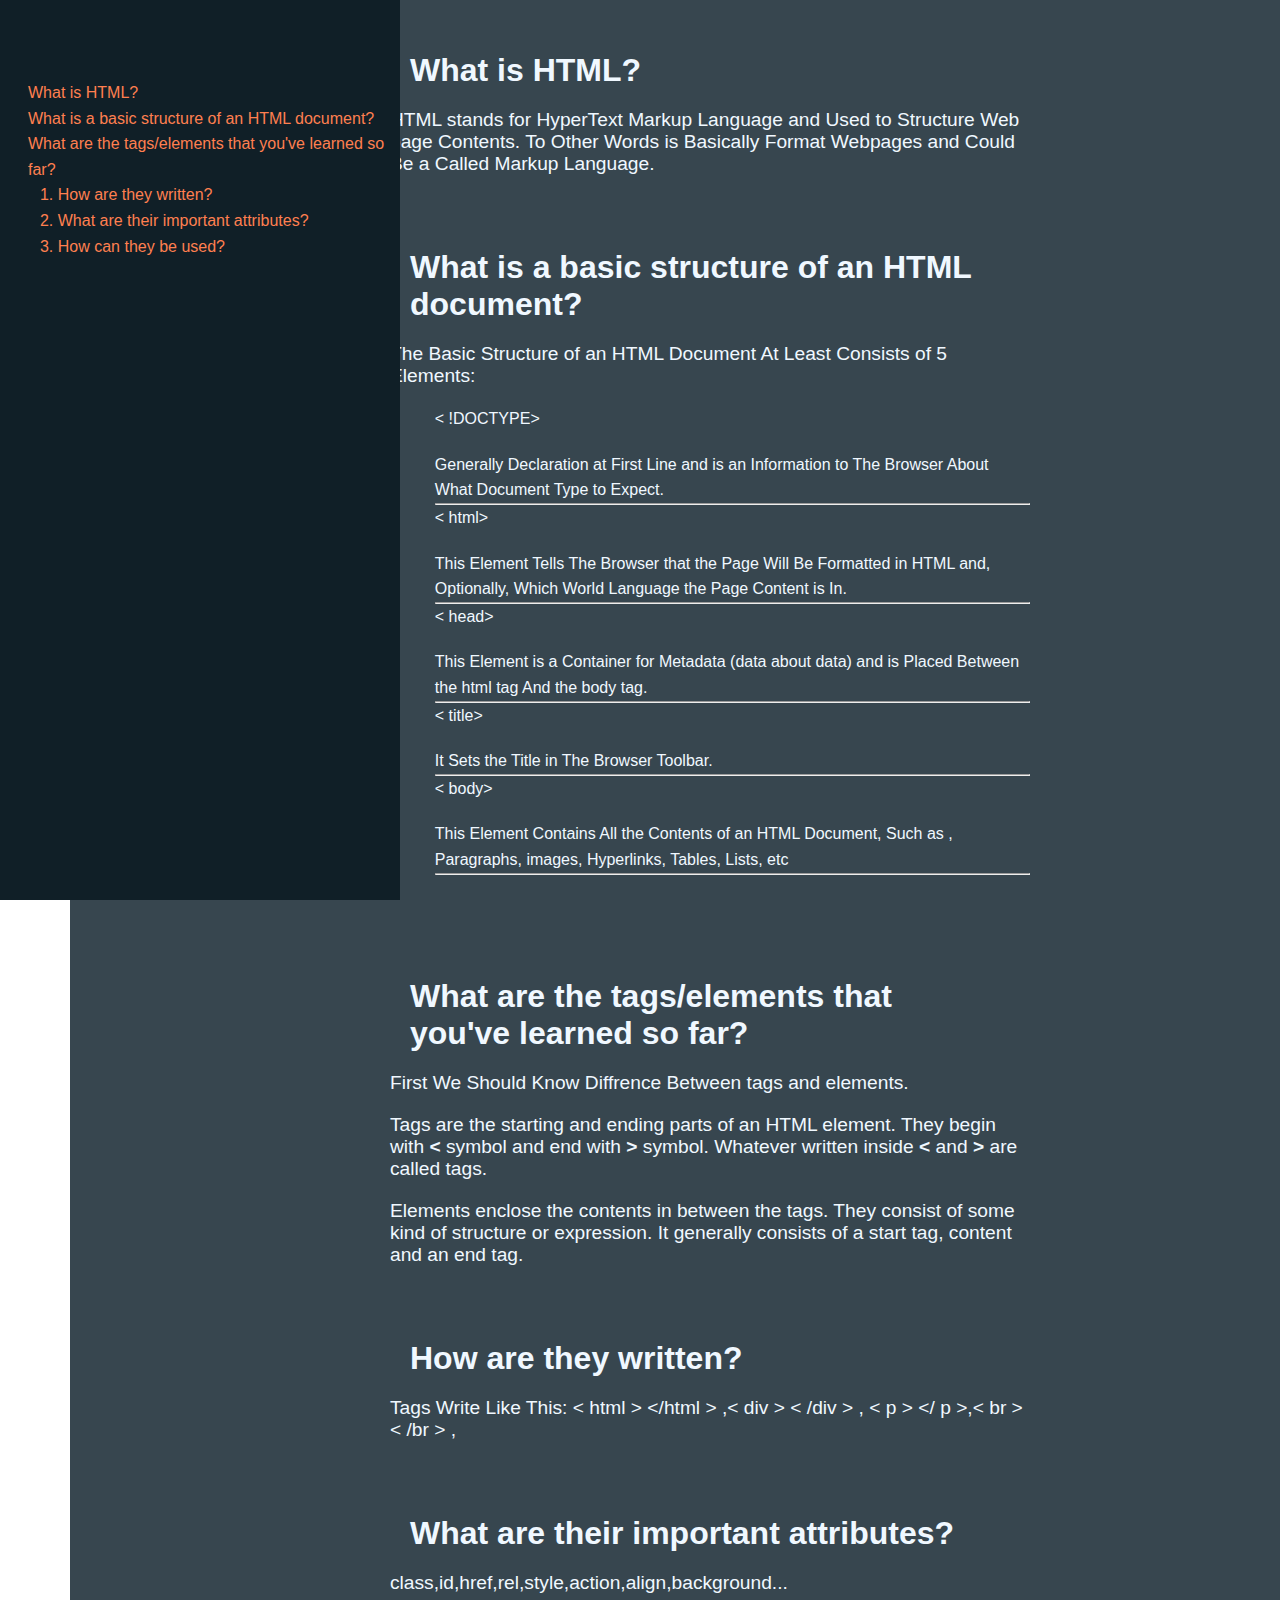
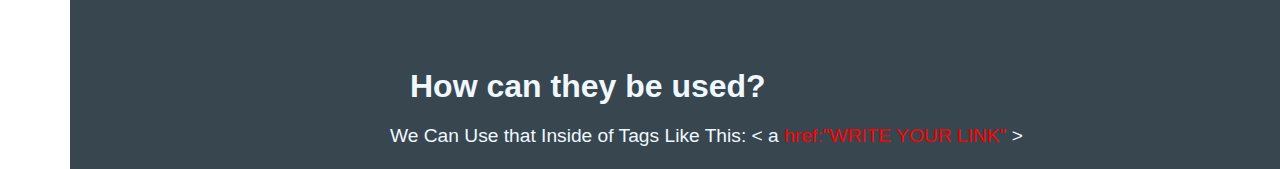
<file: index.html>
<!DOCTYPE html>
<html lang="en">
<head>
    <link rel="stylesheet" href="css/styles.css">
    <meta charset="UTF-8">
    <title>Technical Documentation Page</title>
</head>
<body>

    <header>
<div class="menu">
    <ul>
        
        <li><a href="#q1">What is HTML?</a></li>
        <li><a href="#q2">What is a basic structure of an HTML document?</a></li>
        <li><a href="#q3" onclick="">What are the tags/elements that you've learned so far?</a></li>
            <ol id="sub-menu">
                <li><a href="#q4">How are they written?</a></li>
                <li><a href="#q5">What are their important attributes?</a></li>
                <li><a href="#q6">How can they be used?</a></li>
            </ol>
    </ul>
</div>
</header>
<div class="describe">

    <div class="p-desc" id="q1">
       <strong class="title-desc"> What is HTML?</strong> <p>
        HTML stands for HyperText Markup Language and Used to Structure Web page Contents.
        To Other Words is Basically Format Webpages and Could Be a Called Markup Language.</p><br></div>

        <div class="p-desc" id="q2">
            <h1 class="title-desc"> What is a basic structure of an HTML document?</h1> <p>
                The Basic Structure of an HTML Document At Least Consists of 5 Elements:</p>
                <ul class="q2-ul">
                    <li class="q2-list">< !DOCTYPE><p>Generally Declaration at First Line and is an Information to The Browser About What Document Type to Expect.</p></li>
                    <hr>
                    <li class="q2-list">< html><p>This Element Tells The Browser that the Page Will Be Formatted in HTML and, Optionally, Which World Language the Page Content is In.</p></li>
                    <hr>
                    <li class="q2-list">< head><p>This Element is a Container for Metadata (data about data) and is Placed Between the html tag And the body tag. </p></li>
                    <hr>
                    <li class="q2-list">< title><p>It Sets the Title in The Browser Toolbar.</p></li>
                    <hr>
                    <li class="q2-list">< body><p>This Element Contains All the Contents of an HTML Document, Such as , Paragraphs, images, Hyperlinks, Tables, Lists, etc </p></li>
                    <hr> <br><br>
                </ul>
            </div>

            <div class="p-desc" id="q3">
                <strong class="title-desc"> What are the tags/elements that you've learned so far?</strong> <p>
                    First We Should Know Diffrence Between tags and elements.</p><p>
                   Tags are the starting and ending parts of an HTML element. They begin with <strong> &lt;</strong> symbol and end with <strong> &gt;</strong> symbol. Whatever written inside <strong> &lt;</strong> and <strong> &gt;</strong> are called tags.<br> </p>
                   <p> Elements enclose the contents in between the tags. They consist of some kind of structure or expression. It generally consists of a start tag, content and an end tag.</p>
               <br></div>

               <div class="p-desc" id="q4">
                <strong class="title-desc">How are they written?</strong> <p>
                Tags Write Like This:  &lt; html &gt;  &lt;/html &gt; ,&lt; div &gt; &lt; /div &gt; , &lt; p &gt; &lt;/ p &gt;,&lt; br &gt; &lt; /br &gt; , </p><br></div>

                <div class="p-desc" id="q5">
                    <strong class="title-desc">What are their important attributes?</strong> <p>
                    class,id,href,rel,style,action,align,background...</p><br></div>

                    <div class="p-desc" id="q6">
                        <strong class="title-desc"> How can they be used?</strong> <p>
                            We Can Use that Inside of Tags Like This: &lt; a <span>href:"WRITE YOUR LINK"</span> &gt</p><br></div>
                
</div>



</html>
</file>
<file: css/styles.css>
*{
  margin: 0;
  padding: 0;
  font-family: 'Gill Sans', 'Gill Sans MT', Calibri, 'Trebuchet MS', sans-serif;
  box-sizing: content-box;
}

.describe{
  display: fle;
  width: 100%;
  height: 100%;
  background-color: #37464f;
  color: aliceblue;
  margin: 0 70px;
  }

  

span{
  color: red;
}
.q2-ul{

  padding-top: 3%;
  color: aliceblue  ;
}

.title-desc{
  padding-top: 5%;
  padding-left: 20px;

  
  width: 90%;
  
  font-size: xx-large;
}

p{
  padding-top: 20px;
}

.p-desc{
  display: flex;
  flex-direction: column;
  justify-content: center;
  align-items: flex-start;
  padding-top: 20px;
  padding-left: 10px;
  padding-right: 10px;
  
  margin-top: auto;
  margin-left: auto;
  margin-right: auto;
  width: 50%;
  font-size: larger;

}
.menu{
  width: 400px;
  height: 100vh;
  background-color: #101f27;
  position: fixed;
}

ul{
  list-style-type: none;
 padding-left: 7%;
 padding-top: 20%;
 line-height: 1.6;
  font-size: 16px;
  color: coral;
  }
  ul a{
   color: coral;
   content-visibility: auto;
   text-decoration: none;
   transition-duration: 800ms;

  }
  :target {
    background-color: black;
    box-sizing: border-box;
    border-radius: 3%;
    border-style: double;
    
    
    opacity: 0.7;
    
 }

  ul a:hover{
    background-color: #37464f;
  }
  ul:visited{
   color: antiquewhite;
  }
#sub-menu{
  padding-left: 8%;
  padding-top: 0%;
  color: coral;
}
</file>
